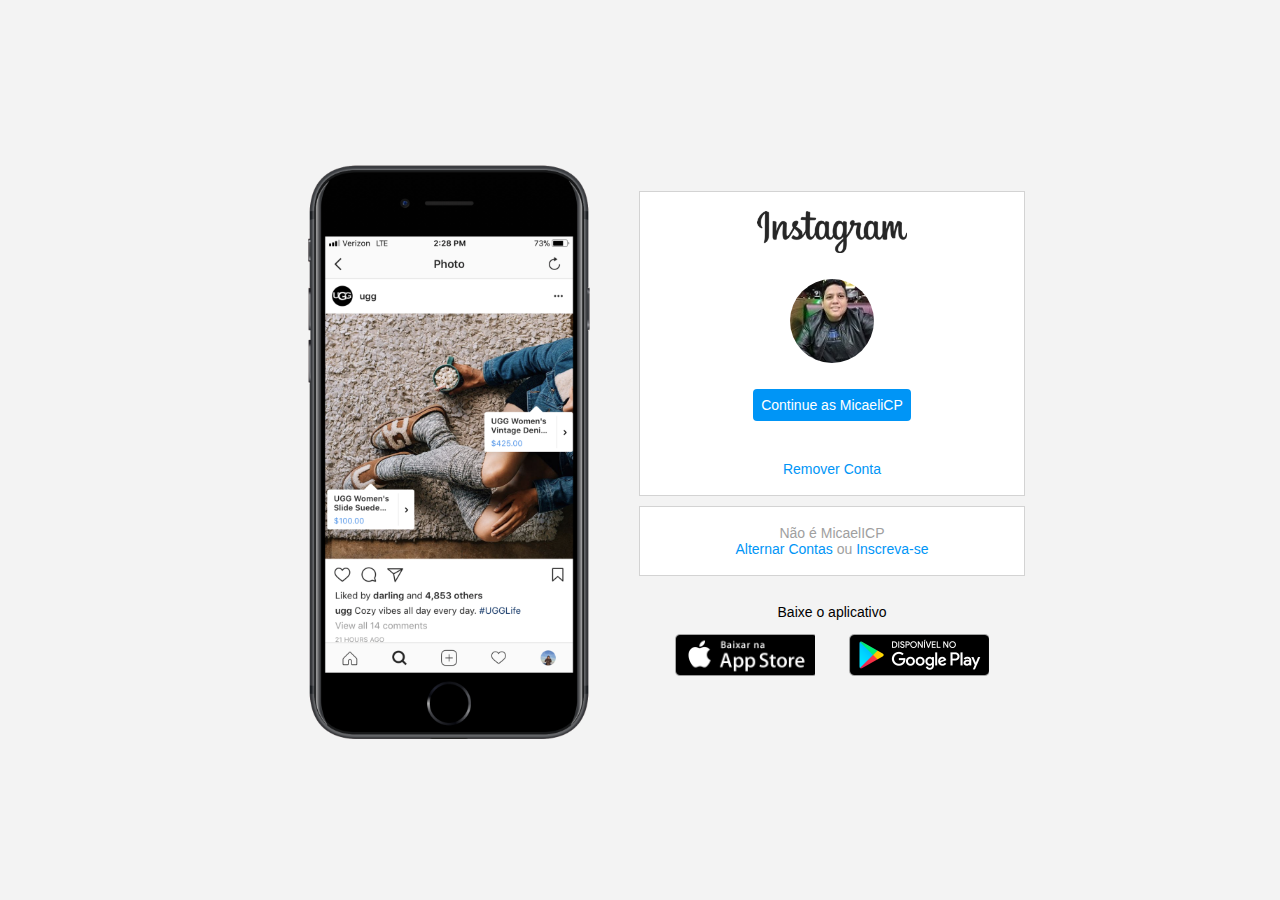
<file: index.html>
<!DOCTYPE html>
<html lang="en">
<head>
    <meta charset="UTF-8">
    <meta name="viewport" content="width=device-width, initial-scale=1.0">
    <link rel="stylesheet" href="css/style.css" >
    <title>Document</title>
    
    
        
</head>
<body>
    

    <div class="instagram-wrapper">
        <div class="instagram-phone">
            <img src="./img/celular.png" alt="">
        </div>

        <div class="instagram-continue">
            <div class="group">
                <img src="./img/logo.png" alt="Instagram Logo" class="instagram-logo">
                <div class="profile-photo">
                    <img src="./img/perfil.jpg" alt="Foto perfil">
                </div>
                <a href="#" class="instagram-login">Continue as MicaeliCP</a>
                <a href="#" class="instagram-logout">Remover Conta</a>
            </div>
            <div class="group">
                <p class="not-account">Não é MicaelICP</p>
                <p class="not-account">
                    <span class="link-blue">Alternar Contas</span>
                    ou
                    <span class="link-blue">Inscreva-se</span>
                </p>
            </div>
            <div class="get-the-app">
                <p class="get-app">Baixe o aplicativo</p>
                <div class="download">
                    <a href="#" class="app-download"></a>
                    <a href="#" class="app-download"></a>
                </div>
            </div>
        </div>
    </div>

    <script>

// console.log("Hoje é " + d.getDate() + "/" + (d.getMonth()+1));
//        var lista  = [nome: "rosa" , "cravo" , "tulipa", "margarida"];
// console.log(lista[2]);
//         // var frutas = {nome:"laranja",cor: "laranja"}
//         // console.log(frutas);



// $(function(){

// })


    </script>
</body>
</html>
</file>
<file: css/style.css>
*{
    padding: 0;
    margin: 0;
    text-decoration: none;
    font-family: sans-serif;
    font-size: 14px;

}

body{
    width: 100%;
    min-height: 100vh;
    background-color: rgb(243, 243, 243);
    margin: 0;
    padding: 0;
    display: flex;
    justify-content: center;

}

.instagram-wrapper{
    display: flex;
    align-items: center;
    justify-content: start;
    width: 60%;
    height: 100vh;

}

.instagram-phone{
    display: flex;
    align-items: center;
    justify-content: center;
    width: 50%;
}

.instagram-phone img{
    height: 50rem;
}

.instagram-continue{
    display: flex;
    align-items: center;
    justify-content: space-around;
    flex-direction: column;
    width: 50%;
    min-height: 34rem;

}

.group {
    display: flex;
    justify-content: space-between;
    align-items: center;
    flex-direction: column;
    background-color: #FFF;
    width: 100%;
    padding: 1.3rem 0;
    border: 1px solid lightgray;
    margin-bottom: 10px;

}

.group:nth-child(1){
    min-height: 19rem;


}

.instagram-logo{
    height: 3rem;
    
}

.profile-photo{
    display: flex;
    justify-content: center;
    align-items: center;
    border-radius: 50%;
    overflow: hidden;

}

.profile-photo img{
    height: 6rem;
}
 
.instagram-login{
    background-color: #0095f6;
    color: #FFF;
    padding: 8px;
    border-radius: 4px;

}

.instagram-logout{
    color: #0095f6;
    margin-top: 1rem;

}

.not-account{
    color:rgb(160, 160, 160);

}

.link-blue{
    color: #0095f6;
    
}

.get-the-app{
    display: flex;
    flex-direction: column;
    align-items: center;
    justify-content: center;
    width: 100%;
    padding: 1.3rem 0;

}

.download{
 display: flex;
 width: 100%;
 justify-content: space-evenly;
 align-items: center;
 padding: 1rem;

}

.app-download{
   height: 3rem;
   width: 10rem;
   background-size: cover;
 
}

.app-download:nth-child(1){
    background-image: url('../img/botaomac.png');
}

.app-download:nth-child(2){
    background-image: url('../img/botaogoogle.png');
}

@media(max-width: 1024px){
    body{
        background-color: #FFF;
    }

    .instagram-wrapper{
        width: 90%;

    }
}

@media(max-width: 650px){
    .instagram-wrapper{
        width: 90%;;
    }

    .instagram-phone{
        display: none;
    }
     
    .instagram-continue{
        width: 100%;
    }
    .group{
        border: 1px solid transparent;
    }
}
</file>
